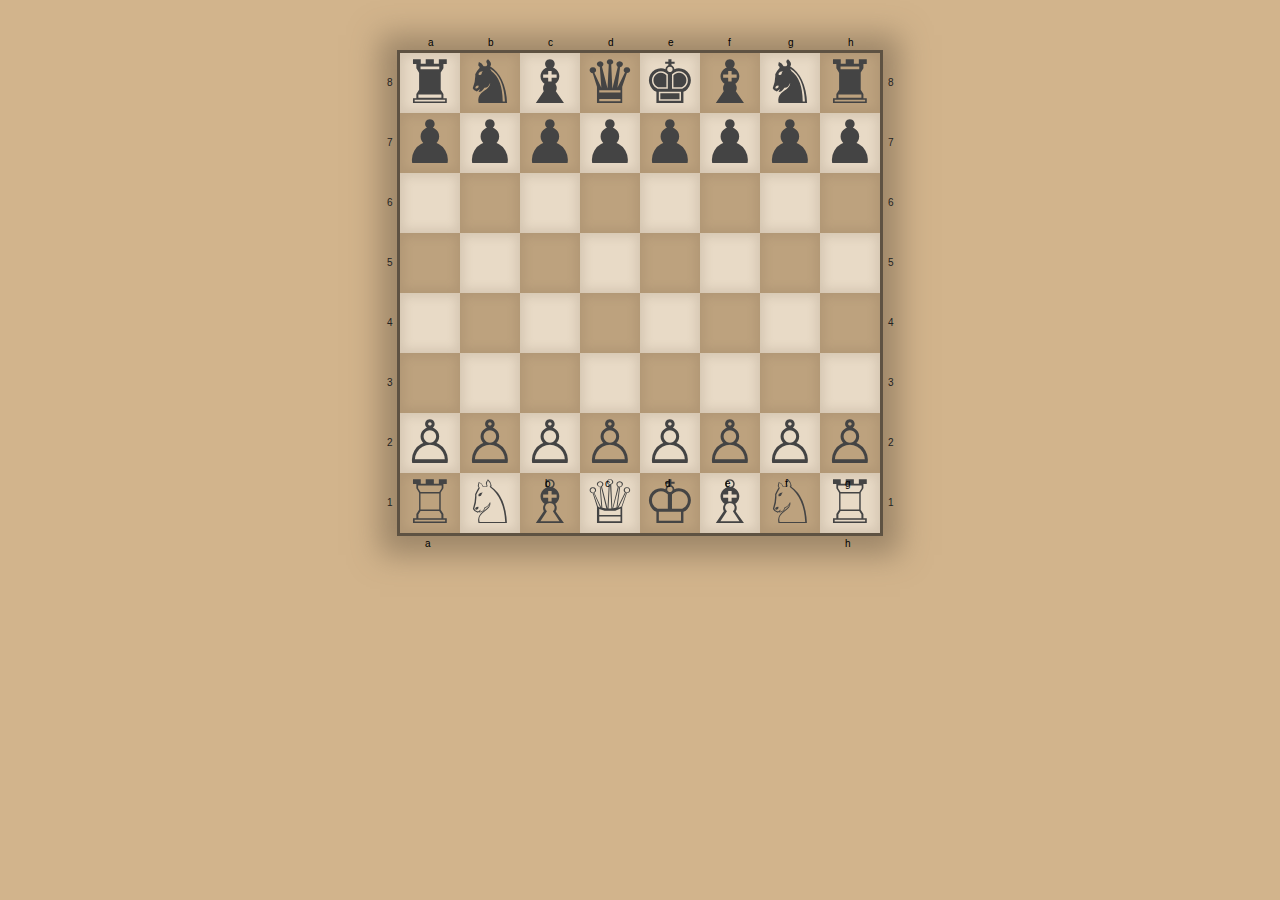
<file: app/assets/index.html>
<!DOCTYPE html>
<head>
    <meta charset="utf-8">
    <meta name="viewport" content="initial-scale=1.0, user-scalable=no" />
    <!-- WARNING: for iOS 7, remove the width=device-width and height=device-height attributes. See https://issues.apache.org/jira/browse/CB-4323 -->
    <meta name="viewport" content="user-scalable=no, initial-scale=1, maximum-scale=1, minimum-scale=1, width=device-width, height=device-height, target-densitydpi=device-dpi" />
    <title>Chess.js with ES6</title>
    <script src="/vendor.js"></script>
    <script src="/app.js"></script>
    <link rel="stylesheet" href="css/main.css">

</head>
<body>
    <div id="app"></div>
    <div id="wrapper">
        <div id="board">
            <div id="column0">
                <div data-row="8"><input type="button" id="a8" class="number odd"></div>
                <div data-row="7"><input type="button" id="a7" class="number even"></div>
                <div data-row="6"><input type="button" id="a6" class="number odd"></div>
                <div data-row="5"><input type="button" id="a5" class="number even"></div>
                <div data-row="4"><input type="button" id="a4" class="number odd"></div>
                <div data-row="3"><input type="button" id="a3" class="number even"></div>
                <div data-row="2"><input type="button" id="a2" class="number odd"></div>
                <div data-row="1"><input type="button" id="a1" class="number even"></div>
            </div>
            <div id="column1">
                <input type="button" id="b8" class="number even">
                <input type="button" id="b7" class="number odd">
                <input type="button" id="b6" class="number even">
                <input type="button" id="b5" class="number odd">
                <input type="button" id="b4" class="number even">
                <input type="button" id="b3" class="number odd">
                <input type="button" id="b2" class="number even">
                <input type="button" id="b1" class="number odd">
            </div>
            <div id="column2">
                <input type="button" id="c8" class="number odd">
                <input type="button" id="c7" class="number even">
                <input type="button" id="c6" class="number odd">
                <input type="button" id="c5" class="number even">
                <input type="button" id="c4" class="number odd">
                <input type="button" id="c3" class="number even">
                <input type="button" id="c2" class="number odd">
                <input type="button" id="c1" class="number even">
            </div>
            <div id="column3">
                <input type="button" id="d8" class="number even">
                <input type="button" id="d7" class="number odd">
                <input type="button" id="d6" class="number even">
                <input type="button" id="d5" class="number odd">
                <input type="button" id="d4" class="number even">
                <input type="button" id="d3" class="number odd">
                <input type="button" id="d2" class="number even">
                <input type="button" id="d1" class="number odd">
            </div>
            <div id="column4">
                <input type="button" id="e8" class="number odd">
                <input type="button" id="e7" class="number even">
                <input type="button" id="e6" class="number odd">
                <input type="button" id="e5" class="number even">
                <input type="button" id="e4" class="number odd">
                <input type="button" id="e3" class="number even">
                <input type="button" id="e2" class="number odd">
                <input type="button" id="e1" class="number even">
            </div>
            <div id="column5">
                <input type="button" id="f8" class="number even">
                <input type="button" id="f7" class="number odd">
                <input type="button" id="f6" class="number even">
                <input type="button" id="f5" class="number odd">
                <input type="button" id="f4" class="number even">
                <input type="button" id="f3" class="number odd">
                <input type="button" id="f2" class="number even">
                <input type="button" id="f1" class="number odd">
            </div>
            <div id="column6">
                <input type="button" id="g8" class="number odd">
                <input type="button" id="g7" class="number even">
                <input type="button" id="g6" class="number odd">
                <input type="button" id="g5" class="number even">
                <input type="button" id="g4" class="number odd">
                <input type="button" id="g3" class="number even">
                <input type="button" id="g2" class="number odd">
                <input type="button" id="g1" class="number even">
            </div>
            <div id="column7">
                <div data-row="8"><input type="button" id="h8" class="number even"></div>  
                <div data-row="7"><input type="button" id="h7" class="number odd"></div>
                <div data-row="6"><input type="button" id="h6" class="number even"></div>
                <div data-row="5"><input type="button" id="h5" class="number odd"></div>
                <div data-row="4"><input type="button" id="h4" class="number even"></div>
                <div data-row="3"><input type="button" id="h3" class="number odd"></div>
                <div data-row="2"><input type="button" id="h2" class="number even"></div>
                <div data-row="1"><input type="button" id="h1" class="number odd"></div>
            </div>
        </div>
    </div>
    <script>


    var models = require('models');
    var cell;
    var board = new models.board.Board();
    console.table(board.grid);    
    require('initialize');
    </script>
</body>
</html>
</file>
<file: app/assets/css/main.css>
* {
    font-family: Arial, Helvetica, sans-serif;
}

body {
    background-color: #D2B48C;
}

#board {
    display: flex;
    border: 3px solid rgba(16, 16, 16, 0.6);
    width: 480px;
    height: 480px;
    padding: 0 !important;
    box-shadow: 0px 2px 28px 17px rgba(105, 90, 70, 0.5);
    margin: 50px auto;
}

#board div {
    margin: 0;
    padding: 0;
    height: 60px;
}

#board div:first-child div:before,
#board div:last-child div:before {
    content: attr(data-row);
    position: absolute;
    float: left;
    line-height: 1em;
    font-size: 10px; 
    color: #222;
}

#board div:first-child div:before {
    float: left;
    margin: 25px 0 0 -13px;
}

#board div:last-child div:before {
    float: right;
    margin: 25px 0 0 68px;
}

#column0:before, #column0:after,
#column1:before, #column1:after,
#column2:before, #column2:after,
#column3:before, #column3:after,
#column4:before, #column4:after,
#column5:before, #column5:after,
#column6:before, #column6:after,
#column7:before, #column7:after

{
  position: absolute;
  line-height: 1em;
  float:left;
  font-size: 10px;
  color: 222;
}


#column0:before, 
#column1:before, 
#column2:before, 
#column3:before, 
#column4:before, 
#column5:before, 
#column6:before, 
#column7:before { margin: -15px 0 0  28px ; } 


#column0:after,
#column1:after,
#column2:after,
#column3:after,
#column4:after,
#column5:after,
#column6:after,
#column7:after { margin: 6px 0 0 25px; }

#column0:before, #column0:after { content: 'a'; }
#column1:before, #column1:after { content: 'b'; }
#column2:before, #column2:after { content: 'c'; }
#column3:before, #column3:after { content: 'd'; }
#column4:before, #column4:after { content: 'e'; }
#column5:before, #column5:after { content: 'f'; }
#column6:before, #column6:after { content: 'g'; }
#column7:before, #column7:after { content: 'h'; }


input[type=button] {
    vertical-align: top;
    box-shadow: inset 0px 0px 10px 4px rgba(105, 90, 70, 0.15);
    font: 60px "Chess";
    line-height: 1em;
    padding: 0;
    margin: 0;
    width: 60px;
    height: 60px;
    text-align: center;
    border: 0px;
    color: #444;
}

input[type=button]:hover {
    /*background-color: rgba(200, 20, 0, 0.05) !important;*/
}

input[type=button]:focus {
    background-color: rgba(0, 200, 0, 0.3) !important;
}

input[type=button].even {
    @extends : input[type=button];

    background-color: #BDA27E;
}

input[type=button].even.selected {
    @extends : input[type=button];

    background-color: #695A46;
    color: black;
}

input[type=button].odd {
    @extends : input[type=button];

    background-color: #E8DAC6;
}

input[type=button].odd.selected {
    @extends : input[type=button];

    background-color: #F6F0E8;
    color: black;
}

input[type=radio] + span {
    font-size: 50px;
    color: black;
}

/*# sourceMappingURL=main.css.map */
</file>
